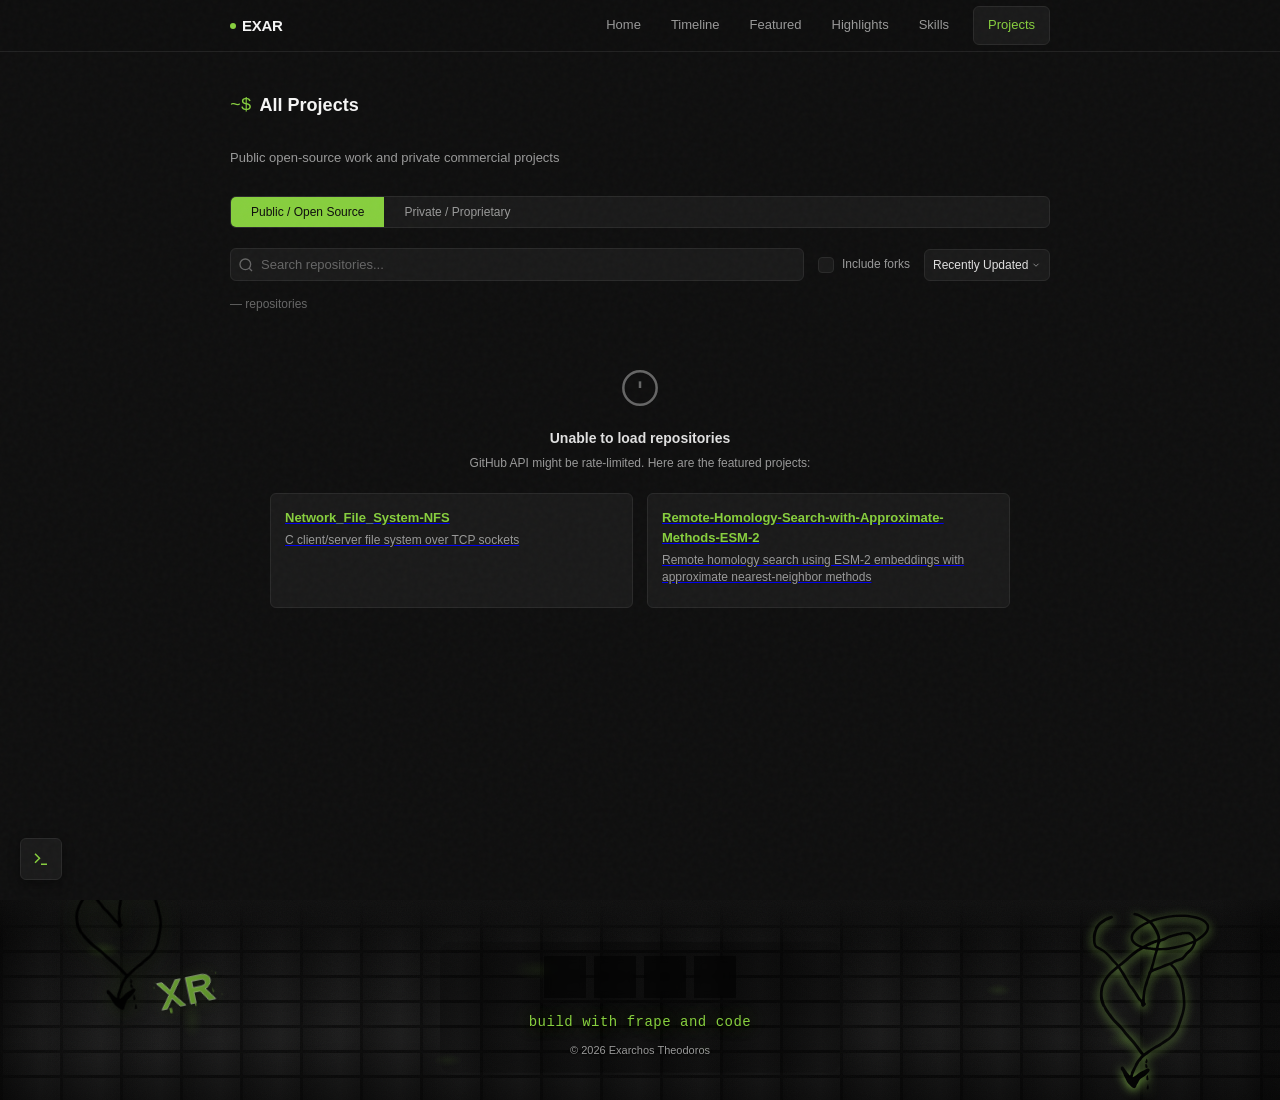
<file: projects.html>
<!DOCTYPE html>
<html lang="en">
<head>
    <meta charset="UTF-8">
    <meta name="viewport" content="width=device-width, initial-scale=1.0">
    <meta name="description" content="Public open-source and private commercial projects by Exarchos Theodoros">
    <meta name="theme-color" content="#0d0d0d">
    <title>Projects | Exarchos Theodoros</title>
    <link rel="icon" href="favicon.ico" sizes="any">
    <link rel="icon" href="icon.svg" type="image/svg+xml">
    <link rel="apple-touch-icon" href="apple-touch-icon.png">
    <link rel="stylesheet" href="styles.css">
</head>
<body>
    <a href="#main-content" class="skip-link">Skip to main content</a>

    <!-- Navigation -->
    <nav class="navbar" role="navigation" aria-label="Main navigation">
        <div class="nav-container">
            <a href="index.html" class="nav-logo" aria-label="Home">
                <span class="logo-dot"></span>
                <span class="logo-text">EXAR</span>
            </a>
            <button class="nav-toggle" aria-label="Toggle navigation menu" aria-expanded="false">
                <span class="hamburger"></span>
            </button>
            <ul class="nav-links" role="menubar">
                <li role="none"><a href="index.html#hero" role="menuitem" class="nav-link">Home</a></li>
                <li role="none"><a href="index.html#timeline" role="menuitem" class="nav-link">Timeline</a></li>
                <li role="none"><a href="index.html#featured" role="menuitem" class="nav-link">Featured</a></li>
                <li role="none"><a href="index.html#highlights" role="menuitem" class="nav-link">Highlights</a></li>
                <li role="none"><a href="index.html#skills" role="menuitem" class="nav-link">Skills</a></li>
                <li role="none"><a href="projects.html" role="menuitem" class="nav-link nav-link-page active">Projects</a></li>
            </ul>
        </div>
    </nav>

    <!-- Main Content -->
    <main id="main-content" class="projects-page">
        <section id="projects" class="projects-section" aria-labelledby="projects-title">
            <div class="container">
                <header class="page-header">
                    <h1 id="projects-title" class="page-title">
                        <span class="title-accent">~$</span> All Projects
                    </h1>
                    <p class="page-subtitle">Public open-source work and private commercial projects</p>
                </header>

                <div class="projects-toggle" role="tablist" aria-label="Project category">
                    <button role="tab" class="toggle-btn active" data-category="public" aria-selected="true">Public / Open Source</button>
                    <button role="tab" class="toggle-btn" data-category="private" aria-selected="false">Private / Proprietary</button>
                </div>

                <div class="projects-view active" data-projects="public">

                <!-- Controls -->
                <div class="repos-controls">
                    <div class="search-wrapper">
                        <svg class="search-icon" width="16" height="16" viewBox="0 0 24 24" fill="none" stroke="currentColor" stroke-width="2">
                            <circle cx="11" cy="11" r="8"/>
                            <path d="m21 21-4.35-4.35"/>
                        </svg>
                        <input type="text" class="repos-search" id="reposSearch" placeholder="Search repositories..." aria-label="Search repositories">
                    </div>
                    <div class="repos-filters">
                        <label class="filter-label">
                            <input type="checkbox" id="showForks" class="filter-checkbox">
                            <span class="filter-checkmark"></span>
                            Include forks
                        </label>
                        <select id="sortSelect" class="sort-select" aria-label="Sort repositories">
                            <option value="updated">Recently Updated</option>
                            <option value="stars">Most Stars</option>
                            <option value="name">Name (A-Z)</option>
                            <option value="created">Recently Created</option>
                        </select>
                    </div>
                </div>

                <div class="repos-stats" id="reposStats" aria-live="polite">
                    <span id="repoCount">— repositories</span>
                </div>

                <!-- Repository Grid -->
                <div class="repos-grid" id="reposGrid">
                    <!-- Skeleton loaders -->
                    <div class="repo-card skeleton" aria-hidden="true">
                        <div class="skeleton-line skeleton-title"></div>
                        <div class="skeleton-line skeleton-desc"></div>
                        <div class="skeleton-line skeleton-meta"></div>
                    </div>
                    <div class="repo-card skeleton" aria-hidden="true">
                        <div class="skeleton-line skeleton-title"></div>
                        <div class="skeleton-line skeleton-desc"></div>
                        <div class="skeleton-line skeleton-meta"></div>
                    </div>
                    <div class="repo-card skeleton" aria-hidden="true">
                        <div class="skeleton-line skeleton-title"></div>
                        <div class="skeleton-line skeleton-desc"></div>
                        <div class="skeleton-line skeleton-meta"></div>
                    </div>
                    <div class="repo-card skeleton" aria-hidden="true">
                        <div class="skeleton-line skeleton-title"></div>
                        <div class="skeleton-line skeleton-desc"></div>
                        <div class="skeleton-line skeleton-meta"></div>
                    </div>
                </div>

                <!-- Error State -->
                <div class="repos-error" id="reposError" hidden>
                    <svg width="40" height="40" viewBox="0 0 24 24" fill="none" stroke="currentColor" stroke-width="1.5">
                        <circle cx="12" cy="12" r="10"/>
                        <path d="M12 8v4"/>
                        <path d="M12 16h.01"/>
                    </svg>
                    <h2>Unable to load repositories</h2>
                    <p>GitHub API might be rate-limited. Here are the featured projects:</p>
                    <div class="fallback-projects" id="fallbackProjects"></div>
                </div>

                <!-- Empty State -->
                <div class="repos-empty" id="reposEmpty" hidden>
                    <svg width="40" height="40" viewBox="0 0 24 24" fill="none" stroke="currentColor" stroke-width="1.5">
                        <circle cx="11" cy="11" r="8"/>
                        <path d="m21 21-4.35-4.35"/>
                    </svg>
                    <p>No repositories found matching your search.</p>
                </div>

                </div><!-- /.projects-view[public] -->

                <div class="projects-view" data-projects="private">
                    <p class="private-notice">
                        These are commercial/proprietary projects. Source code is not publicly available
                        for licensing and security reasons, but live demos are accessible where available.
                    </p>
                    <div class="repos-grid" id="privateGrid">
                        <article class="repo-card private-card winner-card">
                            <a href="https://crowdless.gr" target="_blank" rel="noopener noreferrer">
                                <h3 class="repo-name">
                                    Crowdless
                                    <span class="badge-winner">
                                        <svg width="10" height="10" viewBox="0 0 24 24" fill="currentColor">
                                            <path d="M5 3h14l-1.5 6H6.5L5 3zM6.5 9h11L12 21 6.5 9z"/>
                                        </svg>
                                        1st Place x2
                                    </span>
                                </h3>
                                <p class="repo-desc">Multi-award-winning AI application to prevent urban
                                overcrowding. Utilizes Reinforcement Learning for smart, crowd-aware,
                                personalized recommendations in real-time with decentralized AI nodes
                                and privacy-first data processing.</p>
                                <div class="repo-meta">
                                    <span class="repo-lang">
                                        <span class="lang-dot" style="background:#3572A5"></span>Python
                                    </span>
                                    <span class="repo-tech-stack">
                                        <span class="tech-tag">Reinforcement Learning</span>
                                        <span class="tech-tag">AI/ML</span>
                                        <span class="tech-tag">Real-time Data</span>
                                    </span>
                                </div>
                                <div class="repo-meta" style="margin-top: var(--space-xs);">
                                    <span class="repo-stat demo-link">
                                        <svg width="12" height="12" viewBox="0 0 24 24" fill="none"
                                             stroke="currentColor" stroke-width="2">
                                            <path d="M18 13v6a2 2 0 0 1-2 2H5a2 2 0 0 1-2-2V8a2 2 0 0 1 2-2h6"/>
                                            <polyline points="15 3 21 3 21 9"/>
                                            <line x1="10" y1="14" x2="21" y2="3"/>
                                        </svg>
                                        Live Site
                                    </span>
                                </div>
                            </a>
                        </article>
                        <article class="repo-card private-card">
                            <a href="https://demo.bookingknow.com" target="_blank" rel="noopener noreferrer">
                                <h3 class="repo-name">
                                    BookingKnow SaaS
                                    <span class="repo-proprietary-badge">Proprietary</span>
                                </h3>
                                <p class="repo-desc">A multi-tenant, white-label booking engine built with
                                Django 5 and PostgreSQL. Features middleware-based tenant resolution, custom
                                availability engine with atomic slot management, 4-step booking wizard,
                                dynamic CSS-based branding, and automated Celery-tasked email notifications.</p>
                                <div class="repo-meta">
                                    <span class="repo-lang">
                                        <span class="lang-dot" style="background:#3572A5"></span>Python
                                    </span>
                                    <span class="repo-tech-stack">
                                        <span class="tech-tag">Django 5</span>
                                        <span class="tech-tag">PostgreSQL</span>
                                        <span class="tech-tag">Celery</span>
                                        <span class="tech-tag">Redis</span>
                                    </span>
                                </div>
                                <div class="repo-meta" style="margin-top: var(--space-xs);">
                                    <span class="repo-stat">
                                        <svg width="12" height="12" viewBox="0 0 24 24" fill="none"
                                             stroke="currentColor" stroke-width="2">
                                            <rect x="3" y="11" width="18" height="11" rx="2" ry="2"/>
                                            <path d="M7 11V7a5 5 0 0 1 10 0v4"/>
                                        </svg>
                                        Private Repository
                                    </span>
                                    <span class="repo-stat demo-link">
                                        <svg width="12" height="12" viewBox="0 0 24 24" fill="none"
                                             stroke="currentColor" stroke-width="2">
                                            <path d="M18 13v6a2 2 0 0 1-2 2H5a2 2 0 0 1-2-2V8a2 2 0 0 1 2-2h6"/>
                                            <polyline points="15 3 21 3 21 9"/>
                                            <line x1="10" y1="14" x2="21" y2="3"/>
                                        </svg>
                                        Live Demo
                                    </span>
                                </div>
                            </a>
                        </article>
                    </div>
                </div>

            </div>
        </section>
    </main>

    <!-- Footer -->
    <footer class="footer" role="contentinfo">
        <div class="footer-wall">
            <!-- Graffiti layer - decorative images positioned anywhere -->
            <div class="graffiti-layer" aria-hidden="true">
                <img class="graffiti" src="assets/XR_logo.svg" alt=""
                     style="--x: 90%; --y: 50%; --s: 1.2; --r: -0deg; --o: 0.7; --z: 3; filter: drop-shadow(0 2px 4px var(--color-green-bright));">
                <img class="graffiti" src="assets/XR_logo.svg" alt=""
                     style="--x: 10%; --y: 10%; --s: 1.2; --r: -8deg; --o: 0.9; --z: 2;">
                <img class="graffiti" src="assets/XR_logo1.svg" alt=""
                     style="--x: 15%; --y: 45%; --s: 0.8; --r: -12deg; --o: 0.75; --z: 1;">
                <!-- Add more graffiti images:
                <img class="graffiti" src="assets/g2.png" alt=""
                     style="--x: 50%; --y: 20%; --s: 1; --r: 3deg; --o: 0.85; --z: 3;">
                -->
            </div>

            <!-- Green paint accents overlay -->
            <div class="paint-accents" aria-hidden="true"></div>

            <div class="footer-content">
                <div class="footer-socials">
                    <a href="https://github.com/EXARTeo" target="_blank" rel="noopener noreferrer" aria-label="GitHub">
                        <svg width="20" height="20" viewBox="0 0 24 24" fill="currentColor">
                            <path d="M12 0c-6.626 0-12 5.373-12 12 0 5.302 3.438 9.8 8.207 11.387.599.111.793-.261.793-.577v-2.234c-3.338.726-4.033-1.416-4.033-1.416-.546-1.387-1.333-1.756-1.333-1.756-1.089-.745.083-.729.083-.729 1.205.084 1.839 1.237 1.839 1.237 1.07 1.834 2.807 1.304 3.492.997.107-.775.418-1.305.762-1.604-2.665-.305-5.467-1.334-5.467-5.931 0-1.311.469-2.381 1.236-3.221-.124-.303-.535-1.524.117-3.176 0 0 1.008-.322 3.301 1.23.957-.266 1.983-.399 3.003-.404 1.02.005 2.047.138 3.006.404 2.291-1.552 3.297-1.23 3.297-1.23.653 1.653.242 2.874.118 3.176.77.84 1.235 1.911 1.235 3.221 0 4.609-2.807 5.624-5.479 5.921.43.372.823 1.102.823 2.222v3.293c0 .319.192.694.801.576 4.765-1.589 8.199-6.086 8.199-11.386 0-6.627-5.373-12-12-12z"/>
                        </svg>
                    </a>
                    <a href="https://www.linkedin.com/in/theodoros-exarchos-08a770391/" target="_blank" rel="noopener noreferrer" aria-label="LinkedIn">
                        <svg width="20" height="20" viewBox="0 0 24 24" fill="currentColor">
                            <path d="M19 0h-14c-2.761 0-5 2.239-5 5v14c0 2.761 2.239 5 5 5h14c2.762 0 5-2.239 5-5v-14c0-2.761-2.238-5-5-5zm-11 19h-3v-11h3v11zm-1.5-12.268c-.966 0-1.75-.79-1.75-1.764s.784-1.764 1.75-1.764 1.75.79 1.75 1.764-.783 1.764-1.75 1.764zm13.5 12.268h-3v-5.604c0-3.368-4-3.113-4 0v5.604h-3v-11h3v1.765c1.396-2.586 7-2.777 7 2.476v6.759z"/>
                        </svg>
                    </a>
                    <a href="https://instagram.com/exartheo" target="_blank" rel="noopener noreferrer" aria-label="Instagram">
                        <svg width="20" height="20" viewBox="0 0 24 24" fill="currentColor">
                            <path d="M12 2.163c3.204 0 3.584.012 4.85.07 3.252.148 4.771 1.691 4.919 4.919.058 1.265.069 1.645.069 4.849 0 3.205-.012 3.584-.069 4.849-.149 3.225-1.664 4.771-4.919 4.919-1.266.058-1.644.07-4.85.07-3.204 0-3.584-.012-4.849-.07-3.26-.149-4.771-1.699-4.919-4.92-.058-1.265-.07-1.644-.07-4.849 0-3.204.013-3.583.07-4.849.149-3.227 1.664-4.771 4.919-4.919 1.266-.057 1.645-.069 4.849-.069zm0-2.163c-3.259 0-3.667.014-4.947.072-4.358.2-6.78 2.618-6.98 6.98-.059 1.281-.073 1.689-.073 4.948 0 3.259.014 3.668.072 4.948.2 4.358 2.618 6.78 6.98 6.98 1.281.058 1.689.072 4.948.072 3.259 0 3.668-.014 4.948-.072 4.354-.2 6.782-2.618 6.979-6.98.059-1.28.073-1.689.073-4.948 0-3.259-.014-3.667-.072-4.947-.196-4.354-2.617-6.78-6.979-6.98-1.281-.059-1.69-.073-4.949-.073zm0 5.838c-3.403 0-6.162 2.759-6.162 6.162s2.759 6.163 6.162 6.163 6.162-2.759 6.162-6.163c0-3.403-2.759-6.162-6.162-6.162zm0 10.162c-2.209 0-4-1.79-4-4 0-2.209 1.791-4 4-4s4 1.791 4 4c0 2.21-1.791 4-4 4zm6.406-11.845c-.796 0-1.441.645-1.441 1.44s.645 1.44 1.441 1.44c.795 0 1.439-.645 1.439-1.44s-.644-1.44-1.439-1.44z"/>
                        </svg>
                    </a>
                    <a href="mailto:exarchtheo@gmail.com" aria-label="Email">
                        <svg width="20" height="20" viewBox="0 0 24 24" fill="none" stroke="currentColor" stroke-width="2">
                            <path d="M4 4h16c1.1 0 2 .9 2 2v12c0 1.1-.9 2-2 2H4c-1.1 0-2-.9-2-2V6c0-1.1.9-2 2-2z"/>
                            <polyline points="22,6 12,13 2,6"/>
                        </svg>
                    </a>
                </div>
                <p class="footer-tagline">build with frape and code</p>
                <p class="footer-copy">&copy; <span id="copyrightYear"></span> Exarchos Theodoros</p>
            </div>
        </div>
    </footer>

    <!-- Terminal Launcher -->
    <button class="terminal-launcher" id="terminalLauncher" aria-label="Open terminal">
        <svg width="18" height="18" viewBox="0 0 24 24" fill="none" stroke="currentColor" stroke-width="2">
            <polyline points="4 17 10 11 4 5"/>
            <line x1="12" y1="19" x2="20" y2="19"/>
        </svg>
    </button>

    <!-- Terminal Widget -->
    <div class="terminal-window" id="terminalWindow" role="dialog" aria-label="Terminal" aria-hidden="true">
        <div class="terminal-header" id="terminalHeader">
            <div class="terminal-buttons">
                <button class="terminal-btn terminal-close" id="terminalClose" aria-label="Close terminal"></button>
                <button class="terminal-btn terminal-minimize" id="terminalMinimize" aria-label="Minimize terminal"></button>
                <span class="terminal-btn terminal-maximize"></span>
            </div>
            <span class="terminal-title" id="terminalTitle">exar@portfolio:~</span>
            <button id="terminalHide" class="terminal-btn terminal-hide" type="button" aria-label="Hide terminal">–</button>
            <button id="terminalExit" class="terminal-btn terminal-exit" type="button" aria-label="Exit terminal session">×</button>
        </div>
        <div class="terminal-body" id="terminalBody">
            <div class="terminal-output" id="terminalOutput" aria-live="polite"></div>
            <div class="terminal-input-line">
                <span class="terminal-prompt" id="terminalPrompt">exar@portfolio:~$</span>
                <input type="text" class="terminal-input" id="terminalInput" aria-label="Terminal command input" autocomplete="off" spellcheck="false">
            </div>
        </div>
    </div>

    <script src="app.js"></script>
</body>
</html>
</file>
<file: styles.css>
/* ============================================
   DESIGN SYSTEM - Linux Mint Minimal (Compact)
   ============================================ */

:root {
    /* Colors */
    --color-black: #0d0d0d;
    --color-bg: #0f0f0f;
    --color-bg-elevated: #161616;
    --color-bg-card: #1a1a1a;
    --color-bg-hover: #222;
    --color-surface: #252525;

    --color-white: #f5f5f5;
    --color-text: #e0e0e0;
    --color-text-secondary: #999;
    --color-text-muted: #666;

    --color-green: #87cf3e;
    --color-green-dim: #6fb32e;
    --color-green-bright: #a3e65c;
    --color-green-glow: rgba(135, 207, 62, 0.12);

    --color-border: #2a2a2a;
    --color-border-subtle: #222;

    /* Language colors */
    --lang-c: #555555;
    --lang-cpp: #f34b7d;
    --lang-python: #3572A5;
    --lang-javascript: #f1e05a;
    --lang-html: #e34c26;

    /* Typography */
    --font-system: -apple-system, BlinkMacSystemFont, 'Segoe UI', Roboto, Oxygen, Ubuntu, sans-serif;
    --font-mono: 'SF Mono', 'Fira Code', 'Consolas', 'Monaco', monospace;

    /* Spacing */
    --space-xs: 0.25rem;
    --space-sm: 0.5rem;
    --space-md: 0.875rem;
    --space-lg: 1.25rem;
    --space-xl: 1.75rem;
    --space-2xl: 2.5rem;
    --space-3xl: 3.5rem;

    /* Layout - NARROW */
    --container-max: 860px;
    --nav-height: 52px;

    /* Radius */
    --radius-sm: 4px;
    --radius-md: 6px;
    --radius-lg: 10px;
    --radius-full: 9999px;

    /* Shadows */
    --shadow-sm: 0 1px 2px rgba(0, 0, 0, 0.3);
    --shadow-md: 0 4px 12px rgba(0, 0, 0, 0.4);
    --shadow-lg: 0 8px 24px rgba(0, 0, 0, 0.5);
    --shadow-window: 0 8px 32px rgba(0, 0, 0, 0.6), 0 0 0 1px var(--color-border);

    /* Transitions */
    --transition-fast: 120ms ease;
    --transition-normal: 200ms ease;

    /* Z-index */
    --z-nav: 100;
    --z-terminal-btn: 200;
    --z-terminal: 300;
}

/* ============================================
   RESET & BASE
   ============================================ */

*, *::before, *::after {
    box-sizing: border-box;
    margin: 0;
    padding: 0;
}

html {
    scroll-behavior: smooth;
    scroll-padding-top: calc(var(--nav-height) + var(--space-lg));
    overflow-x: clip; /* contain card fly-off; clip ≠ hidden: no scroll container, position:fixed unaffected */
}

body {
    font-family: var(--font-system);
    font-size: 14px;
    line-height: 1.55;
    color: var(--color-text);
    background: var(--color-bg);
    -webkit-font-smoothing: antialiased;
}

/* Subtle grain */
body::before {
    content: '';
    position: fixed;
    inset: 0;
    pointer-events: none;
    opacity: 0.025;
    background-image: url("data:image/svg+xml,%3Csvg viewBox='0 0 200 200' xmlns='http://www.w3.org/2000/svg'%3E%3Cfilter id='n'%3E%3CfeTurbulence type='fractalNoise' baseFrequency='0.9' numOctaves='4' stitchTiles='stitch'/%3E%3C/filter%3E%3Crect width='100%25' height='100%25' filter='url(%23n)'/%3E%3C/svg%3E");
    z-index: 9999;
}

.skip-link {
    position: absolute;
    top: -100%;
    left: var(--space-md);
    background: var(--color-green);
    color: var(--color-black);
    padding: var(--space-sm) var(--space-md);
    border-radius: var(--radius-md);
    text-decoration: none;
    font-weight: 600;
    font-size: 13px;
    z-index: 9999;
}

.skip-link:focus {
    top: var(--space-md);
}

:focus-visible {
    outline: 2px solid var(--color-green);
    outline-offset: 2px;
}

::selection {
    background: var(--color-green);
    color: var(--color-black);
}

.container {
    width: 100%;
    max-width: var(--container-max);
    margin: 0 auto;
    padding: 0 var(--space-lg);
}

/* ============================================
   NAVIGATION
   ============================================ */

.navbar {
    position: fixed;
    top: 0;
    left: 0;
    right: 0;
    height: var(--nav-height);
    background: rgba(15, 15, 15, 0.92);
    backdrop-filter: blur(10px);
    border-bottom: 1px solid var(--color-border-subtle);
    z-index: var(--z-nav);
}

.nav-container {
    display: flex;
    align-items: center;
    justify-content: space-between;
    height: 100%;
    max-width: var(--container-max);
    margin: 0 auto;
    padding: 0 var(--space-lg);
}

.nav-logo {
    display: flex;
    align-items: center;
    gap: 6px;
    font-weight: 700;
    font-size: 15px;
    color: var(--color-white);
    text-decoration: none;
    letter-spacing: -0.3px;
}
/* Maybe an other time =-( */
/* .nav-logo-img {
    filter: drop-shadow(0 2px 4px var(--color-green-bright));
    display: block;
    height: 50px;
    width: auto;
} */


.logo-dot {
    width: 6px;
    height: 6px;
    background: var(--color-green);
    border-radius: var(--radius-full);
}

.nav-toggle {
    display: none;
    width: 36px;
    height: 36px;
    background: transparent;
    border: none;
    cursor: pointer;
    padding: var(--space-sm);
}

.hamburger {
    display: block;
    position: relative;
    width: 20px;
    height: 2px;
    background: var(--color-text);
    transition: background var(--transition-fast);
}

.hamburger::before,
.hamburger::after {
    content: '';
    position: absolute;
    left: 0;
    width: 20px;
    height: 2px;
    background: var(--color-text);
    transition: transform var(--transition-normal);
}

.hamburger::before { top: -6px; }
.hamburger::after { top: 6px; }

.nav-toggle[aria-expanded="true"] .hamburger {
    background: transparent;
}

.nav-toggle[aria-expanded="true"] .hamburger::before {
    transform: translateY(6px) rotate(45deg);
}

.nav-toggle[aria-expanded="true"] .hamburger::after {
    transform: translateY(-6px) rotate(-45deg);
}

.nav-links {
    display: flex;
    align-items: center;
    gap: 2px;
    list-style: none;
}

.nav-link {
    display: block;
    padding: var(--space-sm) var(--space-md);
    color: var(--color-text-secondary);
    font-size: 13px;
    font-weight: 500;
    border-radius: var(--radius-md);
    text-decoration: none;
    transition: all var(--transition-fast);
}

.nav-link:hover {
    color: var(--color-text);
    background: var(--color-bg-hover);
}

.nav-link.active {
    color: var(--color-green);
}

.nav-link-page {
    margin-left: var(--space-sm);
    background: var(--color-bg-card);
    border: 1px solid var(--color-border);
}

.nav-link-page:hover {
    border-color: var(--color-green);
}

@media (max-width: 700px) {
    .nav-toggle {
        display: flex;
        align-items: center;
        justify-content: center;
    }

    .nav-links {
        position: fixed;
        top: var(--nav-height);
        left: 0;
        right: 0;
        flex-direction: column;
        background: var(--color-bg-elevated);
        border-bottom: 1px solid var(--color-border);
        padding: var(--space-md);
        gap: 2px;
        transform: translateY(-100%);
        opacity: 0;
        visibility: hidden;
        transition: all var(--transition-normal);
    }

    .nav-links.open {
        transform: translateY(0);
        opacity: 1;
        visibility: visible;
    }

    .nav-link {
        width: 100%;
        text-align: center;
        padding: var(--space-md);
    }

    .nav-link-page {
        margin-left: 0;
        margin-top: var(--space-sm);
    }
}

/* ============================================
   BUTTONS
   ============================================ */

.btn {
    display: inline-flex;
    align-items: center;
    gap: var(--space-sm);
    padding: var(--space-sm) var(--space-md);
    font-family: inherit;
    font-size: 13px;
    font-weight: 500;
    border-radius: var(--radius-md);
    border: none;
    cursor: pointer;
    transition: all var(--transition-fast);
    text-decoration: none;
}

.btn-primary {
    background: var(--color-green);
    color: var(--color-black);
}

.btn-primary:hover {
    background: var(--color-green-bright);
    transform: translateY(-1px);
}

.btn-secondary {
    background: transparent;
    color: var(--color-text);
    border: 1px solid var(--color-border);
}

.btn-secondary:hover {
    border-color: var(--color-green);
    color: var(--color-green);
}

.btn-terminal {
    background: transparent;
    color: var(--color-green);
    border: 1px solid var(--color-green);
    font-family: var(--font-mono);
    font-size: 12px;
}

.btn-terminal:hover {
    background: var(--color-green-glow);
    box-shadow: 0 0 14px var(--color-green-glow);
    transform: translateY(-1px);
}

/* ============================================
   HERO SECTION
   ============================================ */

.hero-section {
    min-height: auto;
    /* min-height: 100vh; maybe try this later.. */
    display: flex;
    align-items: center;
    padding: calc(var(--nav-height) + var(--space-2xl)) 0 var(--space-2xl);
}

.hero-content {
    display: grid;
    grid-template-columns: 1fr 220px;
    gap: var(--space-2xl);
    align-items: center;
}

.hero-greeting {
    font-size: 13px;
    color: var(--color-green);
    margin-bottom: var(--space-xs);
    font-weight: 500;
}

.hero-name {
    font-size: clamp(1.75rem, 5vw, 2.5rem);
    font-weight: 700;
    color: var(--color-white);
    letter-spacing: -0.5px;
    margin-bottom: var(--space-xs);
    line-height: 1.1;
}

.hero-tagline {
    font-size: 14px;
    color: var(--color-text-secondary);
    margin-bottom: var(--space-sm);
}

.hero-tagline .age,
.hero-tagline .location {
    color: var(--color-text);
}

.hero-role {
    font-size: 15px;
    color: var(--color-white);
    font-weight: 500;
    margin-bottom: var(--space-xl);
}

.hero-actions {
    display: flex;
    flex-wrap: wrap;
    align-items: center;
    gap: var(--space-md);
}

.hero-socials {
    display: flex;
    gap: var(--space-xs);
}

.social-link {
    display: flex;
    align-items: center;
    justify-content: center;
    width: 34px;
    height: 34px;
    color: var(--color-text-secondary);
    background: var(--color-bg-card);
    border: 1px solid var(--color-border);
    border-radius: var(--radius-md);
    transition: all var(--transition-fast);
}

.social-link:hover {
    color: var(--color-green);
    border-color: var(--color-green);
    transform: translateY(-1px);
}

/* Photo Deck */
.hero-photo {
    display: flex;
    flex-direction: column;
    align-items: center;
    gap: var(--space-md);
}

.photo-deck-wrapper {
    position: relative;
    width: 200px;
    height: 260px;
}

.photo-deck {
    position: relative;
    width: 100%;
    height: 100%;
    perspective: 800px;
}

.photo-card {
    position: absolute;
    width: 180px;
    height: 240px;
    left: 50%;
    top: 50%;
    transform: translate(-50%, -50%);
    border-radius: var(--radius-lg);
    overflow: hidden;
    background: var(--color-bg-card);
    border: 1px solid var(--color-border);
    box-shadow: var(--shadow-md);
    cursor: grab;
    touch-action: none;
    user-select: none;
    transition: transform 0.25s ease, box-shadow 0.25s ease, opacity 0.3s ease;
    transform-origin: center center;        /* TODO maybe don't need */
}

.photo-card:active {
    cursor: grabbing;
}

.photo-card img {
    width: 100%;
    height: 100%;
    object-fit: cover;
    pointer-events: none;
}

.photo-card.dragging {
    transition: none;
    box-shadow: var(--shadow-lg);
}

.photo-card.dismissed {
    opacity: 0;
    pointer-events: none;
}

/* Peek effect for stacked cards */
.photo-card:nth-child(1) { z-index: 5; }
.photo-card:nth-child(2) { z-index: 4; transform: translate(-50%, -50%) translateX(-12px) scale(0.95); opacity: 0.7; }
.photo-card:nth-child(3) { z-index: 3; transform: translate(-50%, -50%) translateX(12px) scale(0.9); opacity: 0.5; }
.photo-card:nth-child(4) { z-index: 2; transform: translate(-50%, -50%) scale(0.85); opacity: 0.3; }
.photo-card:nth-child(5) { z-index: 1; transform: translate(-50%, -50%) scale(0.8); opacity: 0.2; }

.photo-placeholder {
    width: 100%;
    height: 100%;
    display: flex;
    align-items: center;
    justify-content: center;
    background: linear-gradient(135deg, var(--color-bg-card), var(--color-surface));
    color: var(--color-text-muted);
    font-size: 2rem;
    font-weight: 600;
}

.photo-reset {
    display: inline-flex;
    align-items: center;
    gap: var(--space-sm);
    padding: var(--space-sm) var(--space-md);
    background: var(--color-bg-card);
    border: 1px solid var(--color-border);
    border-radius: var(--radius-md);
    color: var(--color-text-secondary);
    font-size: 12px;
    cursor: pointer;
    transition: all var(--transition-fast);
    position: absolute;
    left: 50%;
    bottom: 12px;
    transform: translateX(-50%);
    z-index: 10;
}

.photo-reset:hover {
    color: var(--color-green);
    border-color: var(--color-green);
}

.photo-reset[hidden] { display: none; }

.photo-hint {
    font-size: 11px;
    color: var(--color-text-muted);
    text-align: center;
}

@media (max-width: 700px) {
    .hero-content {
        grid-template-columns: 1fr;
        text-align: center;
        gap: var(--space-xl);
    }

    .hero-photo {
        order: -1;
    }

    .hero-actions {
        justify-content: center;
    }

    .photo-deck-wrapper {
        width: 180px;
        height: 240px;
    }

    .photo-card {
        width: 160px;
        height: 220px;
    }
}

/* ============================================
   SECTIONS
   ============================================ */

.section-title,
.page-title {
    font-size: 1.125rem;
    font-weight: 600;
    color: var(--color-white);
    display: flex;
    align-items: center;
    gap: var(--space-sm);
    margin-bottom: var(--space-xl);
}

.title-accent {
    color: var(--color-green);
    font-family: var(--font-mono);
    font-weight: 400;
}

/* ============================================
   WINDOW CARD (Timeline)
   ============================================ */

.timeline-section {
    padding: var(--space-3xl) 0;
}

.window-card {
    background: var(--color-bg-card);
    border: 1px solid var(--color-border);
    border-radius: var(--radius-lg);
    overflow: hidden;
    box-shadow: var(--shadow-window);
}

.window-header {
    display: flex;
    align-items: center;
    gap: var(--space-md);
    padding: var(--space-sm) var(--space-md);
    background: var(--color-surface);
    border-bottom: 1px solid var(--color-border);
}

.window-dots {
    display: flex;
    gap: 6px;
}

.dot {
    width: 10px;
    height: 10px;
    border-radius: var(--radius-full);
}

.dot-red { background: #ff5f56; }
.dot-yellow { background: #ffbd2e; }
.dot-green { background: #27c93f; }

.window-title {
    font-size: 12px;
    color: var(--color-text-muted);
    font-weight: 500;
}

.window-toolbar {
    display: flex;
    justify-content: center;
    padding: var(--space-md);
    border-bottom: 1px solid var(--color-border);
    background: var(--color-bg-elevated);
}

.timeline-toggle {
    display: flex;
    background: var(--color-bg-card);
    border: 1px solid var(--color-border);
    border-radius: var(--radius-md);
    overflow: hidden;
}

.toggle-btn {
    padding: var(--space-sm) var(--space-lg);
    background: transparent;
    border: none;
    color: var(--color-text-secondary);
    font-family: inherit;
    font-size: 12px;
    font-weight: 500;
    cursor: pointer;
    transition: all var(--transition-fast);
}

.toggle-btn:hover {
    color: var(--color-text);
}

.toggle-btn.active {
    background: var(--color-green);
    color: var(--color-black);
}

.window-body {
    padding: var(--space-lg);
}

/* Timeline content */
.timeline-view {
    display: none;
}

.timeline-view.active {
    display: block;
    animation: flickerIn 0.25s ease-out;
}

@keyframes flickerIn {
    0% { opacity: 0; }
    20% { opacity: 1; }
    25% { opacity: 0.4; }
    30% { opacity: 1; }
    100% { opacity: 1; }
}

.timeline-track {
    position: relative;
    padding-left: var(--space-lg);
}

.timeline-track::before {
    content: '';
    position: absolute;
    left: 4px;
    top: 6px;
    bottom: 6px;
    width: 1px;
    background: var(--color-border);
}

.timeline-item {
    position: relative;
    padding-bottom: var(--space-lg);
}

.timeline-item:last-child {
    padding-bottom: 0;
}

.timeline-marker {
    position: absolute;
    left: calc(-1 * var(--space-lg) + 1px);
    top: 5px;
    width: 8px;
    height: 8px;
    background: var(--color-bg);
    border: 2px solid var(--color-green);
    border-radius: var(--radius-full);
}

.timeline-date {
    font-size: 11px;
    font-family: var(--font-mono);
    color: var(--color-green);
    margin-bottom: var(--space-xs);
}

.timeline-role {
    font-size: 14px;
    font-weight: 600;
    color: var(--color-white);
    margin-bottom: 2px;
}

.timeline-company {
    font-size: 12px;
    color: var(--color-text-secondary);
    margin-bottom: var(--space-sm);
}

.timeline-details {
    list-style: none;
}

.timeline-details li {
    position: relative;
    padding-left: var(--space-md);
    font-size: 12px;
    color: var(--color-text-secondary);
    margin-bottom: var(--space-xs);
    line-height: 1.5;
}

.timeline-details li::before {
    content: '>';
    position: absolute;
    left: 0;
    color: var(--color-green);
    font-family: var(--font-mono);
    font-size: 11px;
}

/* ============================================
   FEATURED PROJECTS
   ============================================ */

.featured-section {
    padding: var(--space-3xl) 0;
    background: var(--color-bg-elevated);
}

.featured-grid {
    display: grid;
    grid-template-columns: repeat(2, 1fr);
    gap: var(--space-md);
    margin-bottom: var(--space-xl);
}

.project-card {
    position: relative;
    background: var(--color-bg-card);
    border: 1px solid var(--color-border);
    border-radius: var(--radius-md);
    padding: var(--space-lg);
    transition: all var(--transition-fast);
    cursor: pointer;
}

.project-card:hover {
    border-color: var(--color-green);
    transform: translateY(-2px);
}

.project-header {
    display: flex;
    justify-content: space-between;
    align-items: flex-start;
    margin-bottom: var(--space-sm);
}

.project-icon {
    color: var(--color-green);
}

.project-link {
    color: var(--color-text-muted);
    padding: 4px;
    transition: color var(--transition-fast);
}

.project-link::after {
    content: '';
    position: absolute;
    inset: 0;
    z-index: 1;
}

.project-link:hover {
    color: var(--color-green);
}

.project-title {
    font-size: 14px;
    font-weight: 600;
    color: var(--color-white);
    margin-bottom: var(--space-sm);
}

.project-desc {
    font-size: 12px;
    color: var(--color-text-secondary);
    line-height: 1.5;
    margin-bottom: var(--space-md);
}

.project-meta {
    display: flex;
    justify-content: space-between;
    align-items: center;
    flex-wrap: wrap;
    gap: var(--space-sm);
}

.project-lang {
    display: flex;
    align-items: center;
    gap: 4px;
    font-size: 11px;
    color: var(--color-text-secondary);
}

.lang-dot {
    width: 8px;
    height: 8px;
    border-radius: var(--radius-full);
    background: var(--color-text-muted);
}

[data-lang="C"] .lang-dot { background: var(--lang-c); }
[data-lang="C++"] .lang-dot { background: var(--lang-cpp); }
[data-lang="Python"] .lang-dot { background: var(--lang-python); }
[data-lang="JavaScript"] .lang-dot { background: var(--lang-javascript); }
[data-lang="HTML"] .lang-dot { background: var(--lang-html); }

.project-stats {
    display: flex;
    gap: var(--space-md);
}

.stat {
    display: flex;
    align-items: center;
    gap: 3px;
    font-size: 11px;
    color: var(--color-text-muted);
}

.stat svg {
    opacity: 0.6;
}

.featured-cta {
    text-align: center;
}

@media (max-width: 600px) {
    .featured-grid {
        grid-template-columns: 1fr;
    }
}

/* ============================================
   HIGHLIGHTS
   ============================================ */

.highlights-section {
    padding: var(--space-3xl) 0;
}

.highlights-grid {
    display: flex;
    flex-direction: column;
    gap: var(--space-md);
}

.highlight-card {
    display: flex;
    gap: var(--space-md);
    background: var(--color-bg-card);
    border: 1px solid var(--color-border);
    border-radius: var(--radius-md);
    padding: var(--space-lg);
}

.highlight-badge {
    flex-shrink: 0;
    width: 36px;
    height: 36px;
    display: flex;
    align-items: center;
    justify-content: center;
    background: var(--color-green-glow);
    border-radius: var(--radius-md);
    color: var(--color-green);
}

.highlight-content {
    flex: 1;
    min-width: 0;
}

.highlight-title {
    font-size: 14px;
    font-weight: 600;
    color: var(--color-white);
    margin-bottom: 2px;
}

.highlight-subtitle {
    font-size: 11px;
    color: var(--color-green);
    font-weight: 500;
    margin-bottom: var(--space-sm);
}

.highlight-desc {
    font-size: 12px;
    color: var(--color-text-secondary);
    line-height: 1.5;
}

.highlight-img {
    flex-shrink: 0;
    width: 80px;
    height: 80px;
    border-radius: var(--radius-sm);
    border: 1px solid var(--color-border);
    object-fit: cover;
    margin-left: auto;
}

/* Compact highlights for 3+ items */
.highlights-grid > .highlight-card {
    padding: var(--space-md) var(--space-lg);
}

/* ============================================
   SKILLS
   ============================================ */

.skills-section {
    padding: var(--space-3xl) 0;
    background: var(--color-bg-elevated);
}

.skills-compact {
    display: grid;
    grid-template-columns: repeat(auto-fit, minmax(180px, 1fr));
    gap: var(--space-md);
}

.skill-group {
    background: var(--color-bg-card);
    border: 1px solid var(--color-border);
    border-radius: var(--radius-md);
    padding: var(--space-md);
}

.skill-label {
    font-size: 11px;
    font-weight: 600;
    color: var(--color-text-muted);
    text-transform: uppercase;
    letter-spacing: 0.5px;
    margin-bottom: var(--space-sm);
}

.skill-tags {
    display: flex;
    flex-wrap: wrap;
    gap: var(--space-xs);
}

.skill-tag {
    padding: 3px 8px;
    background: var(--color-surface);
    border: 1px solid var(--color-border);
    border-radius: var(--radius-sm);
    font-size: 11px;
    color: var(--color-text-secondary);
    transition: all var(--transition-fast);
}

.skill-tag:hover {
    border-color: var(--color-green);
    color: var(--color-green);
}

/* ============================================
   FOOTER
   ============================================ */

.footer {
    position: relative;
    overflow: hidden;
}

.footer-wall {
  --brick-w: 60px;
  --brick-h: 25px;
  --mortar: 3px;

  --brick-dark: #0f0f0f;
  --brick-mid:  #151515;
  --brick-light:#1a1a1a;

  --mortar-color: #0a0a0a;

  position: relative;
  min-height: 200px;

  /* The last padding declaration wins */
  padding: var(--space-3xl) 0 var(--space-xl);

  /* === BRICK WALL PATTERN (CSS-only) === */
  background:
    /* Top fade from page bg */
    linear-gradient(180deg, var(--color-bg) 0%, transparent 20%),

    /* Vignette overlay */
    radial-gradient(
      ellipse 120% 100% at 50% 100%,
      transparent 40%,
      rgba(0, 0, 0, 0.6) 100%
    ),

    /* 3D lighting - light from top-left */
    linear-gradient(
      135deg,
      rgba(255, 255, 255, 0.02) 0%,
      transparent 50%,
      rgba(0, 0, 0, 0.15) 100%
    ),

    /* Horizontal mortar lines */
    repeating-linear-gradient(
      to bottom,
      var(--mortar-color) 0px,
      var(--mortar-color) var(--mortar),
      transparent var(--mortar),
      transparent var(--brick-h)
    ),

    /* Vertical mortar lines */
    repeating-linear-gradient(
      to right,
      var(--mortar-color) 0px,
      var(--mortar-color) var(--mortar),
      transparent var(--mortar),
      transparent var(--brick-w)
    ),

    /* Brick texture variation */
    repeating-linear-gradient(
      90deg,
      var(--brick-dark) 0px,
      var(--brick-mid) 20px,
      var(--brick-light) 40px,
      var(--brick-mid) 60px
    ),

    /* Base brick color */
    var(--brick-mid);

  background-size:
    100% 100%,                 /* top fade */
    100% 100%,                 /* vignette */
    100% 100%,                 /* lighting */
    100% var(--brick-h),       /* horizontal mortar */
    var(--brick-w) var(--brick-h), /* vertical mortar */
    120px 100%,                /* texture variation */
    100% 100%;                 /* base */

  background-position:
    0 0,
    0 0,
    0 0,
    0 0,
    0 0,
    0 0,
    0 0;
}

/* Grain/noise texture overlay */
.footer-wall::before {
    content: '';
    position: absolute;
    inset: 0;
    background-image: url("data:image/svg+xml,%3Csvg viewBox='0 0 200 200' xmlns='http://www.w3.org/2000/svg'%3E%3Cfilter id='n'%3E%3CfeTurbulence type='fractalNoise' baseFrequency='0.8' numOctaves='4' stitchTiles='stitch'/%3E%3C/filter%3E%3Crect width='100%25' height='100%25' filter='url(%23n)'/%3E%3C/svg%3E");
    opacity: 0.04;
    pointer-events: none;
    z-index: 1;
}

/* Brick edge shadows for depth */
.footer-wall::after {
    content: '';
    position: absolute;
    inset: 0;
    background:
        /* Subtle inner shadow at edges */
        linear-gradient(90deg, rgba(0,0,0,0.3) 0%, transparent 5%, transparent 95%, rgba(0,0,0,0.3) 100%),
        /* Bottom shadow */
        linear-gradient(0deg, rgba(0,0,0,0.4) 0%, transparent 30%);
    pointer-events: none;
    z-index: 1;
}

/* === GREEN PAINT ACCENTS === */
.paint-accents {
    position: absolute;
    inset: 0;
    pointer-events: none;
    z-index: 2;
    /* Sparse green paint spots on random bricks */
    background:
        /* Spot 1 - top left area */
        radial-gradient(ellipse 25px 12px at 8% 25%, rgba(135, 207, 62, 0.12) 0%, transparent 70%),
        /* Spot 2 - slight drip effect */
        radial-gradient(ellipse 18px 30px at 15% 60%, rgba(135, 207, 62, 0.08) 0%, transparent 60%),
        /* Spot 3 - middle area */
        radial-gradient(ellipse 35px 15px at 42% 35%, rgba(135, 207, 62, 0.1) 0%, transparent 70%),
        /* Spot 4 - right side */
        radial-gradient(ellipse 20px 10px at 78% 45%, rgba(135, 207, 62, 0.09) 0%, transparent 65%),
        /* Spot 5 - bottom right */
        radial-gradient(ellipse 28px 14px at 88% 70%, rgba(135, 207, 62, 0.11) 0%, transparent 70%),
        /* Spot 6 - scattered small */
        radial-gradient(ellipse 12px 8px at 55% 75%, rgba(135, 207, 62, 0.07) 0%, transparent 60%),
        /* Spot 7 - near center */
        radial-gradient(ellipse 22px 10px at 35% 80%, rgba(135, 207, 62, 0.08) 0%, transparent 65%);
}

/* === GRAFFITI LAYER === */
.graffiti-layer {
    position: absolute;
    inset: 0;
    pointer-events: none;
    z-index: 3;
    overflow: hidden;
}

.graffiti {
    position: absolute;
    /* Positioning via CSS custom properties */
    left: var(--x, 50%);
    top: var(--y, 50%);
    transform: translate(-50%, -50%) rotate(var(--r, 0deg)) scale(var(--s, 1));
    opacity: var(--o, 0.85);
    z-index: var(--z, 1);

    /* Sizing - responsive */
    width: clamp(50px, 12vw, 100px);
    height: auto;
    max-width: 120px;

    /* Realism */
    filter:
        drop-shadow(2px 3px 4px rgba(0, 0, 0, 0.6))
        drop-shadow(0 0 8px rgba(135, 207, 62, 0.15));

    /* Blend with wall - screen works well for spray paint look */
    mix-blend-mode: screen;

    /* Ensure no interaction */
    pointer-events: none;
    user-select: none;
}

/* Fallback for browsers without mix-blend-mode support */
@supports not (mix-blend-mode: screen) {
    .graffiti {
        opacity: calc(var(--o, 0.85) * 0.9);
    }
}

/* === FOOTER CONTENT === */
.footer-content {
    position: relative;
    z-index: 10;
    text-align: center;
    max-width: var(--container-max);
    margin: 0 auto;
    padding: 0 var(--space-lg);
}

/* Subtle dark panel behind content for readability */
.footer-content::before {
    content: '';
    position: absolute;
    top: 50%;
    left: 50%;
    transform: translate(-50%, -50%);
    width: min(90%, 400px);
    height: calc(100% + var(--space-xl));
    background:
        radial-gradient(ellipse 100% 100% at 50% 50%,
            rgba(0, 0, 0, 0.5) 0%,
            rgba(0, 0, 0, 0.3) 50%,
            transparent 80%);
    border-radius: var(--radius-lg);
    pointer-events: none;
    z-index: -1;
}

.footer-socials {
    display: flex;
    justify-content: center;
    gap: var(--space-sm);
    margin-bottom: var(--space-md);
}

.footer-socials a {
    display: flex;
    align-items: center;
    justify-content: center;
    width: 42px;
    height: 42px;
    color: var(--color-text);
    background: rgba(0, 0, 0, 0.5);
    border: 1px solid rgba(255, 255, 255, 0.1);
    border-radius: var(--radius-md);
    backdrop-filter: blur(4px);
    transition: all var(--transition-fast);
}

.footer-socials a:hover {
    color: var(--color-green);
    border-color: var(--color-green);
    background: rgba(0, 0, 0, 0.7);
    transform: translateY(-2px);
    box-shadow: 0 4px 12px rgba(135, 207, 62, 0.2);
}

.footer-tagline {
    font-family: var(--font-mono);
    font-size: 14px;
    font-weight: 500;
    color: var(--color-green);
    margin-bottom: var(--space-sm);
    text-shadow:
        0 0 20px rgba(135, 207, 62, 0.4),
        0 2px 4px rgba(0, 0, 0, 0.8);
    letter-spacing: 0.5px;
}

.footer-copy {
    font-size: 11px;
    color: var(--color-text-secondary);
    text-shadow: 0 1px 2px rgba(0, 0, 0, 0.8);
}

/* === FOOTER RESPONSIVE === */
@media (max-width: 600px) {
    .footer-wall {
        --brick-w: 50px;
        --brick-h: 22px;
        padding: var(--space-2xl) 0 var(--space-lg);
    }

    .graffiti {
        width: clamp(40px, 15vw, 80px);
    }

    .paint-accents {
        opacity: 0.7;
    }
}

/* ============================================
   TERMINAL
   ============================================ */

.terminal-launcher {
    position: fixed;
    bottom: var(--space-lg);
    left: var(--space-lg);
    width: 42px;
    height: 42px;
    display: flex;
    align-items: center;
    justify-content: center;
    background: var(--color-bg-card);
    border: 1px solid var(--color-border);
    border-radius: var(--radius-md);
    color: var(--color-green);
    cursor: pointer;
    z-index: var(--z-terminal-btn);
    transition: all var(--transition-fast);
    box-shadow: var(--shadow-md);
}

.terminal-launcher:hover {
    background: var(--color-bg-hover);
    border-color: var(--color-green);
    transform: scale(1.05);
}

.terminal-launcher.hidden {
    opacity: 0;
    pointer-events: none;
}

.terminal-window {
    position: fixed;
    width: 480px;
    max-width: calc(100vw - var(--space-lg) * 2);
    height: 320px;
    max-height: calc(100vh - 100px);
    background: var(--color-bg-card);
    border: 1px solid var(--color-border);
    border-radius: var(--radius-lg);
    box-shadow: var(--shadow-window);
    z-index: var(--z-terminal);
    display: flex;
    flex-direction: column;
    overflow: hidden;
    opacity: 0;
    visibility: hidden;
    transform: scale(0.95) translateY(20px);
    transition: all var(--transition-normal);
}

.terminal-window.open {
    opacity: 1;
    visibility: visible;
    transform: scale(1) translateY(0);
}

.terminal-window.minimized .terminal-body {
    display: none;
}

.terminal-window.minimized {
    height: auto !important;
}

/* Resize handle */
.terminal-resize-handle {
    position: absolute;
    right: 0;
    bottom: 0;
    width: 16px;
    height: 16px;
    cursor: nwse-resize;
    z-index: 10;
}

.terminal-resize-handle::before {
    content: '';
    position: absolute;
    right: 3px;
    bottom: 3px;
    width: 8px;
    height: 8px;
    border-right: 2px solid var(--color-text-muted);
    border-bottom: 2px solid var(--color-text-muted);
    opacity: 0.5;
    transition: opacity var(--transition-fast);
}

.terminal-resize-handle:hover::before {
    opacity: 1;
}

.terminal-window.minimized .terminal-resize-handle {
    display: none;
}

.terminal-header {
    display: flex;
    align-items: center;
    padding: var(--space-sm) var(--space-md);
    background: var(--color-surface);
    border-bottom: 1px solid var(--color-border);
    cursor: move;
    user-select: none;
}

.terminal-buttons {
    display: flex;
    gap: 6px;
    margin-right: var(--space-md);
}

.terminal-btn {
    width: 11px;
    height: 11px;
    border-radius: var(--radius-full);
    border: none;
    cursor: pointer;
    transition: opacity var(--transition-fast);
}

.terminal-close { background: #ff5f56; }
.terminal-close:hover { background: #ff3b30; }
.terminal-minimize { background: #ffbd2e; }
.terminal-minimize:hover { background: #ff9500; }
.terminal-maximize { background: #27c93f; opacity: 0.4; cursor: default; }

.terminal-hide,
.terminal-exit {
    width: auto;
    height: auto;
    padding: 2px 6px;
    font-size: 12px;
    font-weight: 700;
    font-family: var(--font-mono);
    line-height: 1;
    border-radius: var(--radius-sm);
}

.terminal-hide {
    margin-left: auto;
    background: var(--color-surface);
    color: var(--color-text-secondary);
    border: 1px solid var(--color-border);
}

.terminal-hide:hover {
    background: var(--color-bg-hover);
    color: var(--color-text);
    border-color: var(--color-text-muted);
}

.terminal-hide:focus-visible {
    outline: 2px solid var(--color-green);
    outline-offset: 2px;
}

.terminal-exit {
    margin-left: 4px;
    background: var(--color-green);
    color: var(--color-black);
}

.terminal-exit:hover {
    background: var(--color-green-dim);
}

.terminal-exit:focus-visible {
    outline: 2px solid var(--color-green);
    outline-offset: 2px;
}

.terminal-title {
    font-family: var(--font-mono);
    font-size: 11px;
    color: var(--color-text-muted);
}

.terminal-body {
    flex: 1;
    display: flex;
    flex-direction: column;
    padding: var(--space-md);
    overflow: hidden;
}

.terminal-output {
    flex: 1;
    overflow-y: auto;
    font-family: var(--font-mono);
    font-size: 12px;
    line-height: 1.5;
    color: var(--color-text);
    white-space: pre-wrap;
    word-break: break-word;
}

.terminal-output .cmd { color: var(--color-green); }
.terminal-output .error { color: #ff5f56; }
.terminal-output .info { color: var(--color-text-secondary); }
.terminal-output .link { color: var(--color-green); text-decoration: underline; cursor: pointer; }
.terminal-output .ascii { color: var(--color-green); }

.terminal-output .tree {
    margin: 0;
    white-space: pre;
    overflow-x: auto;
    letter-spacing: 0;
    font-family: var(--font-mono);
    font-size: 12px;
    line-height: 1.4;
}

.terminal-input-line {
    display: flex;
    align-items: center;
    gap: var(--space-sm);
    margin-top: var(--space-sm);
}

.terminal-prompt {
    font-family: var(--font-mono);
    font-size: 12px;
    color: var(--color-green);
    white-space: nowrap;
}

.terminal-input {
    flex: 1;
    background: transparent;
    border: none;
    font-family: var(--font-mono);
    font-size: 12px;
    color: var(--color-text);
    outline: none;
    caret-color: var(--color-green);
}

@media (max-width: 520px) {
    .terminal-window {
        width: calc(100vw - var(--space-md) * 2);
        height: 280px;
    }
}

/* ============================================
   PROJECTS PAGE
   ============================================ */

.projects-page {
    padding-top: calc(var(--nav-height) + var(--space-2xl));
    min-height: 100vh;
}

.projects-section {
    padding-bottom: var(--space-3xl);
}

.page-header {
    margin-bottom: var(--space-xl);
}

.page-subtitle {
    font-size: 13px;
    color: var(--color-text-secondary);
    margin-top: var(--space-xs);
}

.repos-controls {
    display: flex;
    flex-wrap: wrap;
    gap: var(--space-md);
    margin-bottom: var(--space-md);
}

.search-wrapper {
    position: relative;
    flex: 1;
    min-width: 180px;
}

.search-icon {
    position: absolute;
    left: var(--space-sm);
    top: 50%;
    transform: translateY(-50%);
    color: var(--color-text-muted);
    pointer-events: none;
}

.repos-search {
    width: 100%;
    padding: var(--space-sm) var(--space-md);
    padding-left: calc(var(--space-md) + 16px);
    background: var(--color-bg-card);
    border: 1px solid var(--color-border);
    border-radius: var(--radius-md);
    font-family: inherit;
    font-size: 13px;
    color: var(--color-text);
    transition: border-color var(--transition-fast);
}

.repos-search::placeholder {
    color: var(--color-text-muted);
}

.repos-search:focus {
    border-color: var(--color-green);
    outline: none;
}

.repos-filters {
    display: flex;
    align-items: center;
    gap: var(--space-md);
}

.filter-label {
    display: flex;
    align-items: center;
    gap: var(--space-sm);
    cursor: pointer;
    font-size: 12px;
    color: var(--color-text-secondary);
    user-select: none;
}

.filter-checkbox {
    position: absolute;
    opacity: 0;
    pointer-events: none;
}

.filter-checkmark {
    width: 16px;
    height: 16px;
    border: 1px solid var(--color-border);
    border-radius: var(--radius-sm);
    background: var(--color-bg-card);
    display: flex;
    align-items: center;
    justify-content: center;
    transition: all var(--transition-fast);
}

.filter-checkbox:checked + .filter-checkmark {
    background: var(--color-green);
    border-color: var(--color-green);
}

.filter-checkbox:checked + .filter-checkmark::after {
    content: '';
    width: 4px;
    height: 8px;
    border: solid var(--color-black);
    border-width: 0 2px 2px 0;
    transform: rotate(45deg) translateY(-1px);
}

.sort-select {
    padding: var(--space-sm) var(--space-lg) var(--space-sm) var(--space-sm);
    background: var(--color-bg-card);
    border: 1px solid var(--color-border);
    border-radius: var(--radius-md);
    font-family: inherit;
    font-size: 12px;
    color: var(--color-text);
    cursor: pointer;
    appearance: none;
    background-image: url("data:image/svg+xml,%3Csvg xmlns='http://www.w3.org/2000/svg' width='10' height='10' viewBox='0 0 24 24' fill='none' stroke='%23999' stroke-width='2'%3E%3Cpolyline points='6 9 12 15 18 9'%3E%3C/polyline%3E%3C/svg%3E");
    background-repeat: no-repeat;
    background-position: right 8px center;
}

.sort-select:focus {
    border-color: var(--color-green);
    outline: none;
}

.repos-stats {
    font-size: 12px;
    color: var(--color-text-muted);
    margin-bottom: var(--space-md);
}

.repos-grid {
    display: grid;
    grid-template-columns: repeat(2, 1fr);
    gap: var(--space-md);
}

.repo-card {
    background: var(--color-bg-card);
    border: 1px solid var(--color-border);
    border-radius: var(--radius-md);
    padding: var(--space-md);
    transition: all var(--transition-fast);
}

.repo-card:hover:not(.skeleton) {
    border-color: var(--color-green);
    transform: translateY(-1px);
}

.repo-card a {
    text-decoration: none;
}

.repo-name {
    font-size: 13px;
    font-weight: 600;
    color: var(--color-green);
    margin-bottom: var(--space-xs);
    display: flex;
    align-items: center;
    gap: var(--space-sm);
}

.repo-fork-badge {
    font-size: 10px;
    padding: 2px 5px;
    background: var(--color-surface);
    border: 1px solid var(--color-border);
    border-radius: var(--radius-sm);
    color: var(--color-text-muted);
    font-weight: 400;
}

.repo-desc {
    font-size: 12px;
    color: var(--color-text-secondary);
    line-height: 1.4;
    margin-bottom: var(--space-sm);
}

.repo-meta {
    display: flex;
    flex-wrap: wrap;
    gap: var(--space-sm);
    font-size: 11px;
    color: var(--color-text-muted);
}

.repo-lang {
    display: flex;
    align-items: center;
    gap: 4px;
}

.repo-stat {
    display: flex;
    align-items: center;
    gap: 3px;
}

.repo-stat svg {
    opacity: 0.6;
}

/* Skeleton */
.skeleton-line {
    background: linear-gradient(90deg, var(--color-surface) 25%, var(--color-bg-hover) 50%, var(--color-surface) 75%);
    background-size: 200% 100%;
    animation: shimmer 1.5s infinite;
    border-radius: var(--radius-sm);
}

.skeleton-title { height: 18px; width: 60%; margin-bottom: var(--space-sm); }
.skeleton-desc { height: 32px; width: 100%; margin-bottom: var(--space-sm); }
.skeleton-meta { height: 14px; width: 40%; }

@keyframes shimmer {
    0% { background-position: 200% 0; }
    100% { background-position: -200% 0; }
}

.repos-error,
.repos-empty {
    text-align: center;
    padding: var(--space-2xl);
    color: var(--color-text-secondary);
}

.repos-error svg,
.repos-empty svg {
    color: var(--color-text-muted);
    margin-bottom: var(--space-md);
}

.repos-error h2 {
    font-size: 14px;
    color: var(--color-text);
    margin-bottom: var(--space-xs);
}

.repos-error p {
    font-size: 12px;
}

.repos-error[hidden],
.repos-empty[hidden] {
    display: none;
}

.fallback-projects {
    display: grid;
    grid-template-columns: repeat(2, 1fr);
    gap: var(--space-md);
    margin-top: var(--space-lg);
    text-align: left;
}

@media (max-width: 600px) {
    .repos-grid,
    .fallback-projects {
        grid-template-columns: 1fr;
    }

    .repos-controls {
        flex-direction: column;
    }

    .repos-filters {
        width: 100%;
        justify-content: space-between;
    }

    .projects-toggle .toggle-btn {
        flex: 1;
        text-align: center;
        font-size: 11px;
        padding: var(--space-sm);
    }
}

/* Projects category toggle */
.projects-toggle {
    display: flex;
    background: var(--color-bg-card);
    border: 1px solid var(--color-border);
    border-radius: var(--radius-md);
    overflow: hidden;
    margin-bottom: var(--space-lg);
}

/* View containers */
.projects-view { display: none; }
.projects-view.active {
    display: block;
    animation: flickerIn 0.25s ease-out;
}

/* Proprietary badge */
.repo-proprietary-badge {
    font-size: 10px;
    padding: 2px 5px;
    background: rgba(135, 207, 62, 0.15);
    border: 1px solid var(--color-green-dim);
    border-radius: var(--radius-sm);
    color: var(--color-green);
    font-weight: 400;
}

/* Private notice banner */
.private-notice {
    font-size: 12px;
    color: var(--color-text-secondary);
    margin-bottom: var(--space-lg);
    padding: var(--space-md);
    background: var(--color-bg-elevated);
    border: 1px solid var(--color-border);
    border-radius: var(--radius-md);
    border-left: 3px solid var(--color-green);
}

/* Tech stack tags */
.repo-tech-stack { display: flex; flex-wrap: wrap; gap: 4px; }
.tech-tag {
    font-size: 10px;
    padding: 1px 6px;
    background: var(--color-surface);
    border: 1px solid var(--color-border);
    border-radius: var(--radius-sm);
    color: var(--color-text-secondary);
}

/* Winner badge */
.badge-winner {
    display: inline-flex;
    align-items: center;
    gap: 3px;
    font-size: 10px;
    padding: 2px 6px;
    background: rgba(255, 215, 0, 0.12);
    border: 1px solid rgba(255, 215, 0, 0.35);
    border-radius: var(--radius-sm);
    color: #ffd700;
    font-weight: 600;
}

/* Winner card glow */
.project-card.winner {
    border-color: rgba(255, 215, 0, 0.25);
    box-shadow: 0 0 12px rgba(255, 215, 0, 0.06);
}
.project-card.winner:hover {
    border-color: rgba(255, 215, 0, 0.5);
    box-shadow: 0 0 20px rgba(255, 215, 0, 0.1);
}

.repo-card.winner-card {
    border-color: rgba(255, 215, 0, 0.25);
    box-shadow: 0 0 12px rgba(255, 215, 0, 0.06);
}
.repo-card.winner-card:hover {
    border-color: rgba(255, 215, 0, 0.5);
    box-shadow: 0 0 20px rgba(255, 215, 0, 0.1);
}

/* Demo link accent */
.demo-link { color: var(--color-green); }

/* Homepage private card badge */
.project-private-badge {
    font-size: 10px;
    padding: 2px 5px;
    background: rgba(135, 207, 62, 0.15);
    border: 1px solid var(--color-green-dim);
    border-radius: var(--radius-sm);
    color: var(--color-green);
    font-weight: 400;
}

/* ============================================
   REDUCED MOTION
   ============================================ */

@media (prefers-reduced-motion: reduce) {
    html { scroll-behavior: auto; }
    *, *::before, *::after {
        animation-duration: 0.01ms !important;
        transition-duration: 0.01ms !important;
    }
}

/* Print */
@media print {
    .navbar, .terminal-launcher, .terminal-window, .footer-wall, .photo-deck { display: none !important; }
    body { background: white; color: black; }
}
</file>
